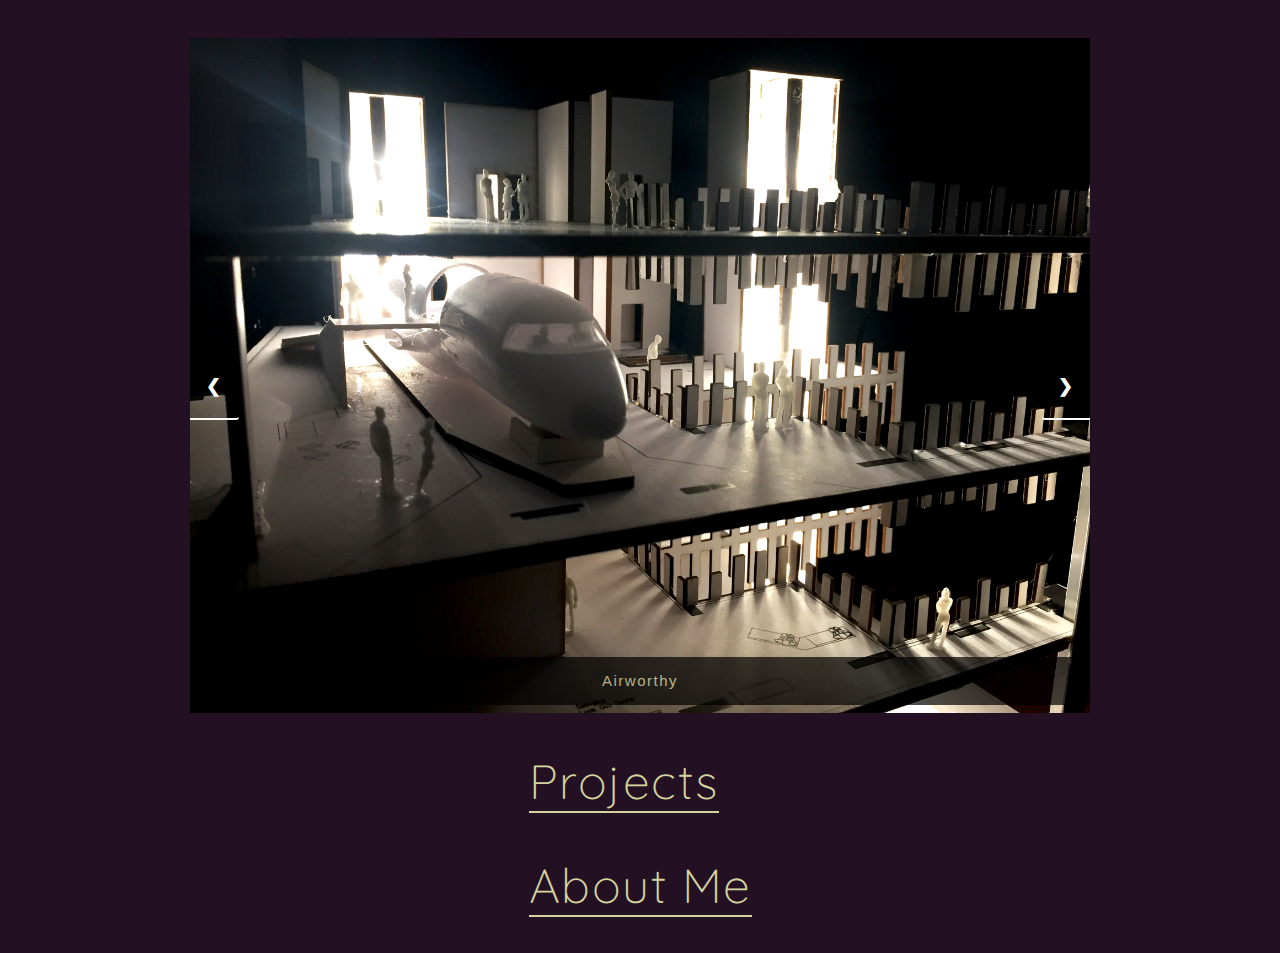
<file: index.html>
<!DOCTYPE html>
<html lang="en-US">

<head>
	<meta name="generator" content="Hugo 0.41" />
    <meta charset="utf-8">
    <meta http-equiv="X-UA-Compatible" content="chrome=1">
    <meta name="HandheldFriendly" content="True">
    <meta name="MobileOptimized" content="320">
    <meta name="viewport" content="width=device-width, initial-scale=1.0">
    <meta name="referrer" content="no-referrer">
    
    <meta name="description" content="Call me Sam, a theme for Hugo.">
    
    <meta name="twitter:card" content="summary">
    <meta name="twitter:domain" content="https://emilyhesketh.github.io">
    
    <meta name="twitter:image" content="https://emilyhesketh.github.io/tn.png">
    <meta name="twitter:title" property="og:title" itemprop="title name" content="Emily Hesketh Portfolio">
    <meta name="twitter:description" property="og:description" itemprop="description" content="Call me Sam, a theme for Hugo.">
    <meta name="og:type" content="website">
    <meta name="og:url" content="https://emilyhesketh.github.io">
    <meta name="og:image" itemprop="image primaryImageOfPage" content="https://emilyhesketh.github.io/tn.png">
    
    <title>Emily Hesketh Portfolio</title>
    <link rel="shortcut icon" href="https://emilyhesketh.github.io/favicon.ico" id="favicon">
    <link rel="stylesheet" href="https://emilyhesketh.github.io/css/style.css">
    
    <link rel="stylesheet" href="https://fonts.googleapis.com/css?family=Quicksand">
	
    
    <script src="https://code.jquery.com/jquery-3.2.1.min.js" integrity="sha256-hwg4gsxgFZhOsEEamdOYGBf13FyQuiTwlAQgxVSNgt4="
        crossorigin="anonymous"></script>
    
    

</head>

</html>
<body><div class="margin-top"></div><div class="section"><!DOCTYPE html>
<html>
<head>
<meta name="viewport" content="width=device-width, initial-scale=1">
<style>
* {box-sizing: border-box}
body {font-family: Verdana, sans-serif; margin:0}
.mySlides {display: none}
img {vertical-align: middle;}

 
.slideshow-container {
  margin-top: 100px;
  max-width: 900px;
  position: relative;
  margin: auto;
}

 
.prev, .next {
  cursor: pointer;
  position: absolute;
  top: 50%;
  width: auto;
  padding: 16px;
  margin-top: -22px;
  color: white;
  font-weight: bold;
  font-size: 18px;
  transition: 0.6s ease;
  border-radius: 0 3px 3px 0;
}

 
.next {
  right: 0;
  border-radius: 3px 0 0 3px;
}

 
.prev:hover, .next:hover {
  background-color: rgba(0,0,0,0.8);
}
.text a {
  border-style: none;
}

 
.text {
  color: #f2f2f2;
  font-size: 15px;
  padding: 8px 12px;
  background-color: #000;
  opacity: 0.7;
  position: absolute;
  bottom: 8px;
  width: 100%;
  text-align: center;
}

 
.numbertext {
  color: #f2f2f2;
  font-size: 12px;
  padding: 8px 12px;
  position: absolute;
  top: 0;
}


 
.fade {
  -webkit-animation-name: fade;
  -webkit-animation-duration: 1.5s;
  animation-name: fade;
  animation-duration: 1.5s;
}

@-webkit-keyframes fade {
  from {opacity: .4} 
  to {opacity: 1}
}

@keyframes fade {
  from {opacity: .4} 
  to {opacity: 1}
}

 
@media only screen and (max-width: 300px) {
  .prev, .next,.text {font-size: 11px}
}
</style>
</head>
<body>

<div class="slideshow-container">

<div class="mySlides fade">
  <img src="1.jpg" style="width:100%">
  <div class="text"><a href="/projects/airworthy">Airworthy</a></div>
</div>

<div class="mySlides fade">
  <img src="2.jpg" style="width:100%">
  <div class="text"><a href="/projects/airworthy">Airworthy</a></div>
</div>

<div class="mySlides fade">
  <img src="3.jpg" style="width:100%">
  <div class="text"><a href="/projects/airworthy">Airworthy</a></div>
</div>

<div class="mySlides fade">
  <img src="4.jpg" style="width:100%">
  <div class="text"><a href="/projects/airworthy">Airworthy</a></div>
</div>

<a class="prev" onclick="plusSlides(-1)">&#10094;</a>
<a class="next" onclick="plusSlides(1)">&#10095;</a>

</div>
<br>

<div style="text-align:center">
  <span class="dot" onclick="currentSlide(1)"></span> 
  <span class="dot" onclick="currentSlide(2)"></span> 
  <span class="dot" onclick="currentSlide(3)"></span> 
</div>

<script>
var slideIndex = 1;
showSlides(slideIndex);

function plusSlides(n) {
  showSlides(slideIndex += n);
}

function currentSlide(n) {
  showSlides(slideIndex = n);
}

function showSlides(n) {
  var i;
  var slides = document.getElementsByClassName("mySlides");
  var dots = document.getElementsByClassName("dot");
  if (n > slides.length) {slideIndex = 1}    
  if (n < 1) {slideIndex = slides.length}
  for (i = 0; i < slides.length; i++) {
      slides[i].style.display = "none";  
  }
  for (i = 0; i < dots.length; i++) {
      dots[i].className = dots[i].className.replace(" active", "");
  }
  slides[slideIndex-1].style.display = "block";  
  dots[slideIndex-1].className += " active";
}
</script>

</body>
</html> 
</div><div class="section">
<div id="big-link"> <a href="/projects">Projects</a></div><div id="big-link"> <a href="/about/about_me">About Me</a></div>
</div></body>
</file>
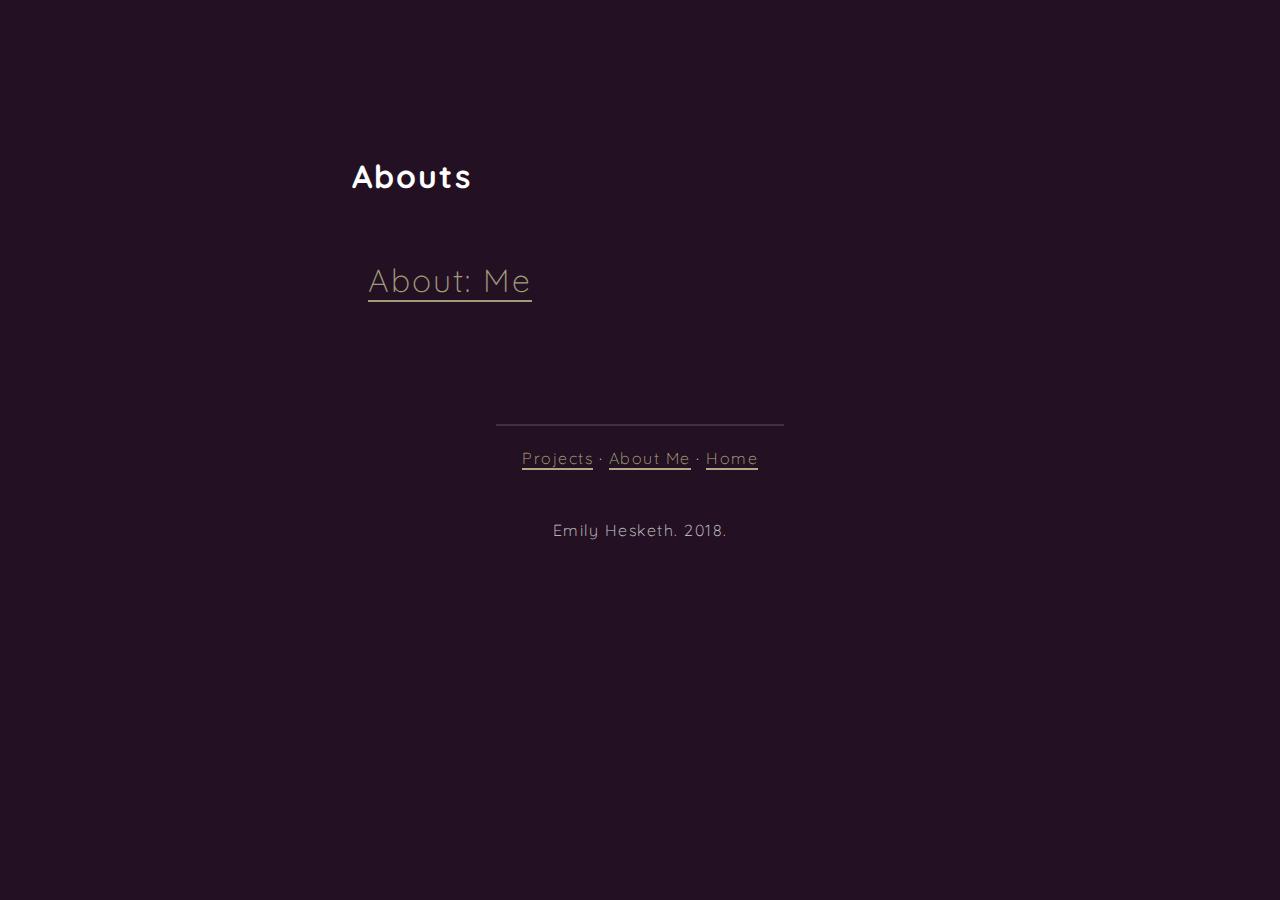
<file: about/index.html>
<!DOCTYPE html>
<html lang="en-US">

<head>
    <meta charset="utf-8">
    <meta http-equiv="X-UA-Compatible" content="chrome=1">
    <meta name="HandheldFriendly" content="True">
    <meta name="MobileOptimized" content="320">
    <meta name="viewport" content="width=device-width, initial-scale=1.0">
    <meta name="referrer" content="no-referrer">
    
    <meta name="description" content="Call me Sam, a theme for Hugo.">
    
    <meta name="twitter:card" content="summary">
    <meta name="twitter:domain" content="https://emilyhesketh.github.io">
    
    <meta name="twitter:image" content="https://emilyhesketh.github.io/tn.png">
    <meta name="twitter:title" property="og:title" itemprop="title name" content="Emily Hesketh Portfolio">
    <meta name="twitter:description" property="og:description" itemprop="description" content="Call me Sam, a theme for Hugo.">
    <meta name="og:type" content="website">
    <meta name="og:url" content="https://emilyhesketh.github.io">
    <meta name="og:image" itemprop="image primaryImageOfPage" content="https://emilyhesketh.github.io/tn.png">
    
    <title>Emily Hesketh Portfolio</title>
    <link rel="shortcut icon" href="https://emilyhesketh.github.io/favicon.ico" id="favicon">
    <link rel="stylesheet" href="https://emilyhesketh.github.io/css/style.css">
    
    <link rel="stylesheet" href="https://fonts.googleapis.com/css?family=Quicksand">
	
    
    <script src="https://code.jquery.com/jquery-3.2.1.min.js" integrity="sha256-hwg4gsxgFZhOsEEamdOYGBf13FyQuiTwlAQgxVSNgt4="
        crossorigin="anonymous"></script>
    
    

</head>

</html>
<body><div class="wrap"><div class="section" id="content"><h1>Abouts</h1><p></p><li>
<a href="https://emilyhesketh.github.io/about/about_me/">About: Me</a></li></div><div class="section bottom-menu"><hr/><p><a href="/projects">Projects</a>


&#183; <a href="/about/about_me">About Me</a>

&#183; <a href="https://emilyhesketh.github.io">Home</a></p></div><div class="section footer">Emily Hesketh. 2018.</div></div></body>
</file>
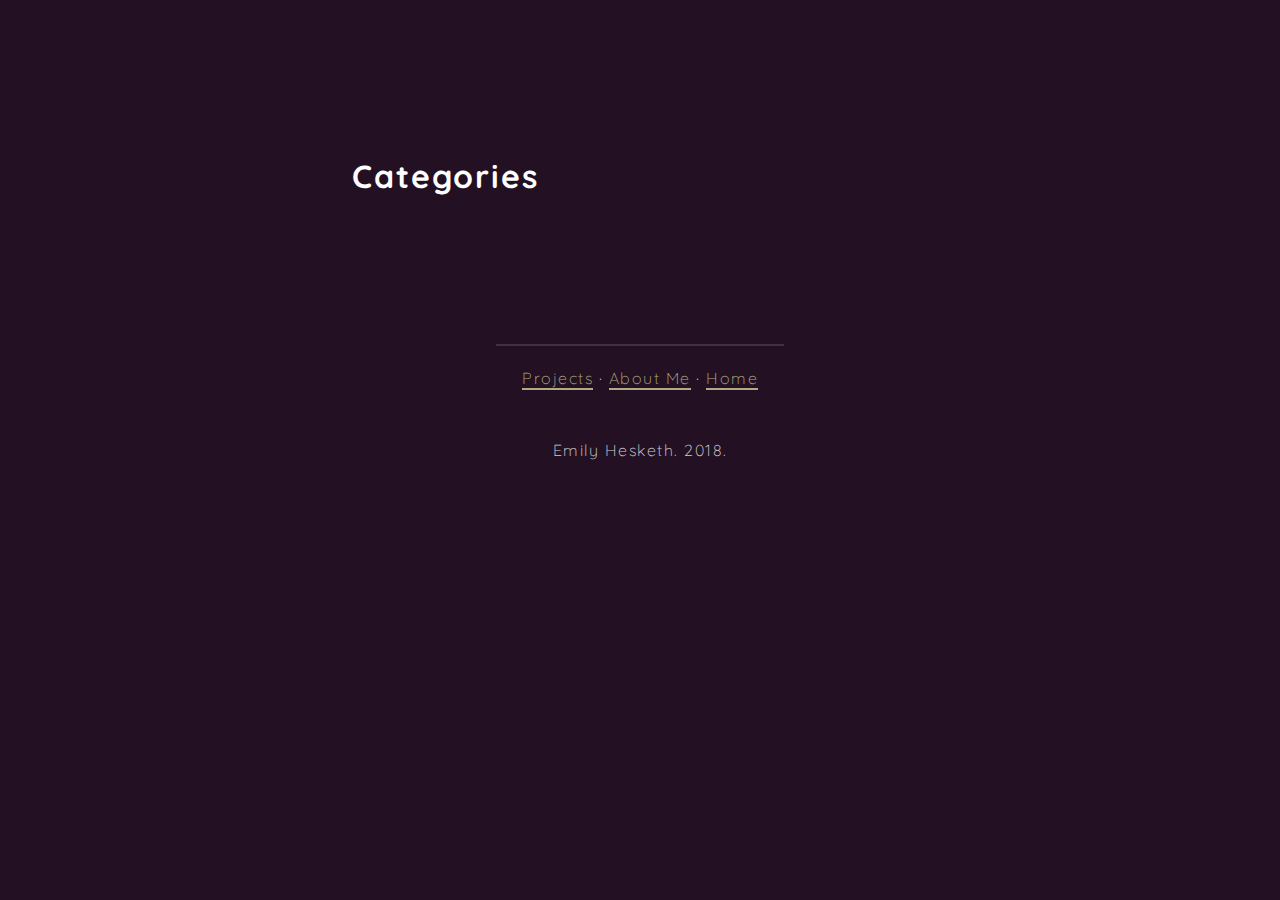
<file: categories/index.html>
<!DOCTYPE html>
<html lang="en-US">

<head>
    <meta charset="utf-8">
    <meta http-equiv="X-UA-Compatible" content="chrome=1">
    <meta name="HandheldFriendly" content="True">
    <meta name="MobileOptimized" content="320">
    <meta name="viewport" content="width=device-width, initial-scale=1.0">
    <meta name="referrer" content="no-referrer">
    
    <meta name="description" content="Call me Sam, a theme for Hugo.">
    
    <meta name="twitter:card" content="summary">
    <meta name="twitter:domain" content="https://emilyhesketh.github.io">
    
    <meta name="twitter:image" content="https://emilyhesketh.github.io/tn.png">
    <meta name="twitter:title" property="og:title" itemprop="title name" content="Emily Hesketh Portfolio">
    <meta name="twitter:description" property="og:description" itemprop="description" content="Call me Sam, a theme for Hugo.">
    <meta name="og:type" content="website">
    <meta name="og:url" content="https://emilyhesketh.github.io">
    <meta name="og:image" itemprop="image primaryImageOfPage" content="https://emilyhesketh.github.io/tn.png">
    
    <title>Emily Hesketh Portfolio</title>
    <link rel="shortcut icon" href="https://emilyhesketh.github.io/favicon.ico" id="favicon">
    <link rel="stylesheet" href="https://emilyhesketh.github.io/css/style.css">
    
    <link rel="stylesheet" href="https://fonts.googleapis.com/css?family=Quicksand">
	
    
    <script src="https://code.jquery.com/jquery-3.2.1.min.js" integrity="sha256-hwg4gsxgFZhOsEEamdOYGBf13FyQuiTwlAQgxVSNgt4="
        crossorigin="anonymous"></script>
    
    

</head>

</html>
<body><div class="wrap"><div class="section" id="content"><h1>Categories</h1><p></p></div><div class="section bottom-menu"><hr/><p><a href="/projects">Projects</a>


&#183; <a href="/about/about_me">About Me</a>

&#183; <a href="https://emilyhesketh.github.io">Home</a></p></div><div class="section footer">Emily Hesketh. 2018.</div></div></body>
</file>
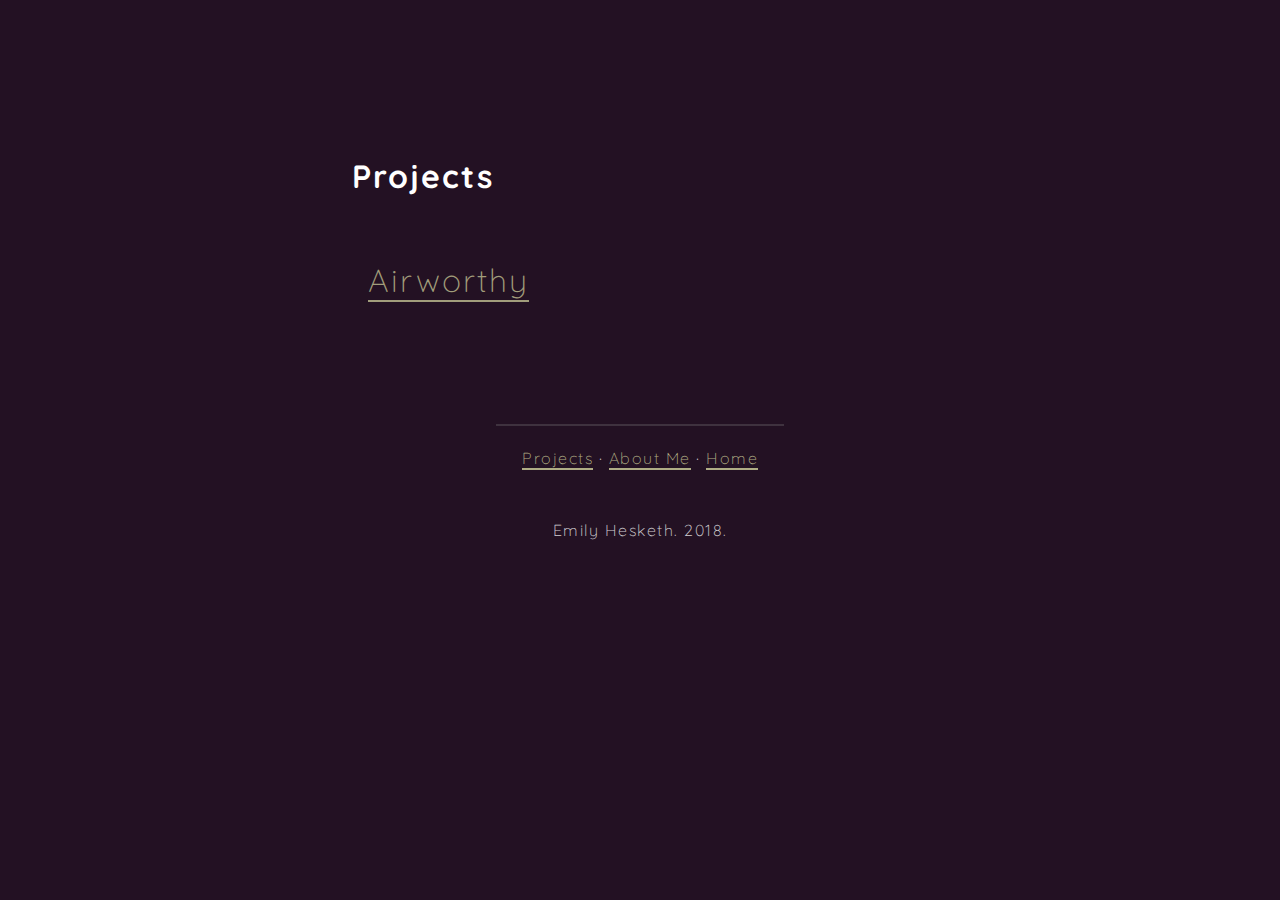
<file: projects/index.html>
<!DOCTYPE html>
<html lang="en-US">

<head>
    <meta charset="utf-8">
    <meta http-equiv="X-UA-Compatible" content="chrome=1">
    <meta name="HandheldFriendly" content="True">
    <meta name="MobileOptimized" content="320">
    <meta name="viewport" content="width=device-width, initial-scale=1.0">
    <meta name="referrer" content="no-referrer">
    
    <meta name="description" content="Call me Sam, a theme for Hugo.">
    
    <meta name="twitter:card" content="summary">
    <meta name="twitter:domain" content="https://emilyhesketh.github.io">
    
    <meta name="twitter:image" content="https://emilyhesketh.github.io/tn.png">
    <meta name="twitter:title" property="og:title" itemprop="title name" content="Emily Hesketh Portfolio">
    <meta name="twitter:description" property="og:description" itemprop="description" content="Call me Sam, a theme for Hugo.">
    <meta name="og:type" content="website">
    <meta name="og:url" content="https://emilyhesketh.github.io">
    <meta name="og:image" itemprop="image primaryImageOfPage" content="https://emilyhesketh.github.io/tn.png">
    
    <title>Emily Hesketh Portfolio</title>
    <link rel="shortcut icon" href="https://emilyhesketh.github.io/favicon.ico" id="favicon">
    <link rel="stylesheet" href="https://emilyhesketh.github.io/css/style.css">
    
    <link rel="stylesheet" href="https://fonts.googleapis.com/css?family=Quicksand">
	
    
    <script src="https://code.jquery.com/jquery-3.2.1.min.js" integrity="sha256-hwg4gsxgFZhOsEEamdOYGBf13FyQuiTwlAQgxVSNgt4="
        crossorigin="anonymous"></script>
    
    

</head>

</html>
<body><div class="wrap"><div class="section" id="content"><h1>Projects</h1><p></p><li>
<a href="https://emilyhesketh.github.io/projects/airworthy/">Airworthy</a></li></div><div class="section bottom-menu"><hr/><p><a href="/projects">Projects</a>


&#183; <a href="/about/about_me">About Me</a>

&#183; <a href="https://emilyhesketh.github.io">Home</a></p></div><div class="section footer">Emily Hesketh. 2018.</div></div></body>
</file>
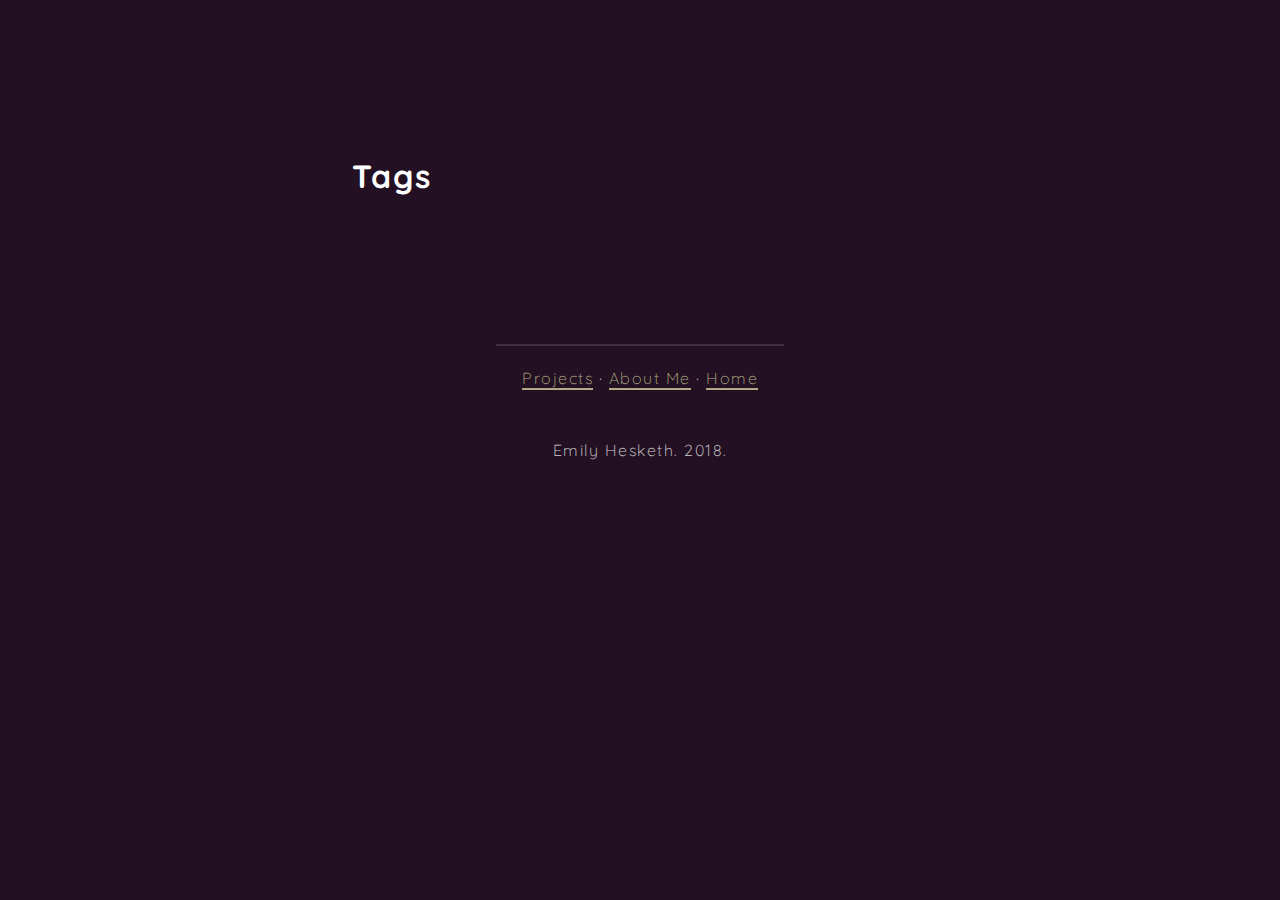
<file: tags/index.html>
<!DOCTYPE html>
<html lang="en-US">

<head>
    <meta charset="utf-8">
    <meta http-equiv="X-UA-Compatible" content="chrome=1">
    <meta name="HandheldFriendly" content="True">
    <meta name="MobileOptimized" content="320">
    <meta name="viewport" content="width=device-width, initial-scale=1.0">
    <meta name="referrer" content="no-referrer">
    
    <meta name="description" content="Call me Sam, a theme for Hugo.">
    
    <meta name="twitter:card" content="summary">
    <meta name="twitter:domain" content="https://emilyhesketh.github.io">
    
    <meta name="twitter:image" content="https://emilyhesketh.github.io/tn.png">
    <meta name="twitter:title" property="og:title" itemprop="title name" content="Emily Hesketh Portfolio">
    <meta name="twitter:description" property="og:description" itemprop="description" content="Call me Sam, a theme for Hugo.">
    <meta name="og:type" content="website">
    <meta name="og:url" content="https://emilyhesketh.github.io">
    <meta name="og:image" itemprop="image primaryImageOfPage" content="https://emilyhesketh.github.io/tn.png">
    
    <title>Emily Hesketh Portfolio</title>
    <link rel="shortcut icon" href="https://emilyhesketh.github.io/favicon.ico" id="favicon">
    <link rel="stylesheet" href="https://emilyhesketh.github.io/css/style.css">
    
    <link rel="stylesheet" href="https://fonts.googleapis.com/css?family=Quicksand">
	
    
    <script src="https://code.jquery.com/jquery-3.2.1.min.js" integrity="sha256-hwg4gsxgFZhOsEEamdOYGBf13FyQuiTwlAQgxVSNgt4="
        crossorigin="anonymous"></script>
    
    

</head>

</html>
<body><div class="wrap"><div class="section" id="content"><h1>Tags</h1><p></p></div><div class="section bottom-menu"><hr/><p><a href="/projects">Projects</a>


&#183; <a href="/about/about_me">About Me</a>

&#183; <a href="https://emilyhesketh.github.io">Home</a></p></div><div class="section footer">Emily Hesketh. 2018.</div></div></body>
</file>
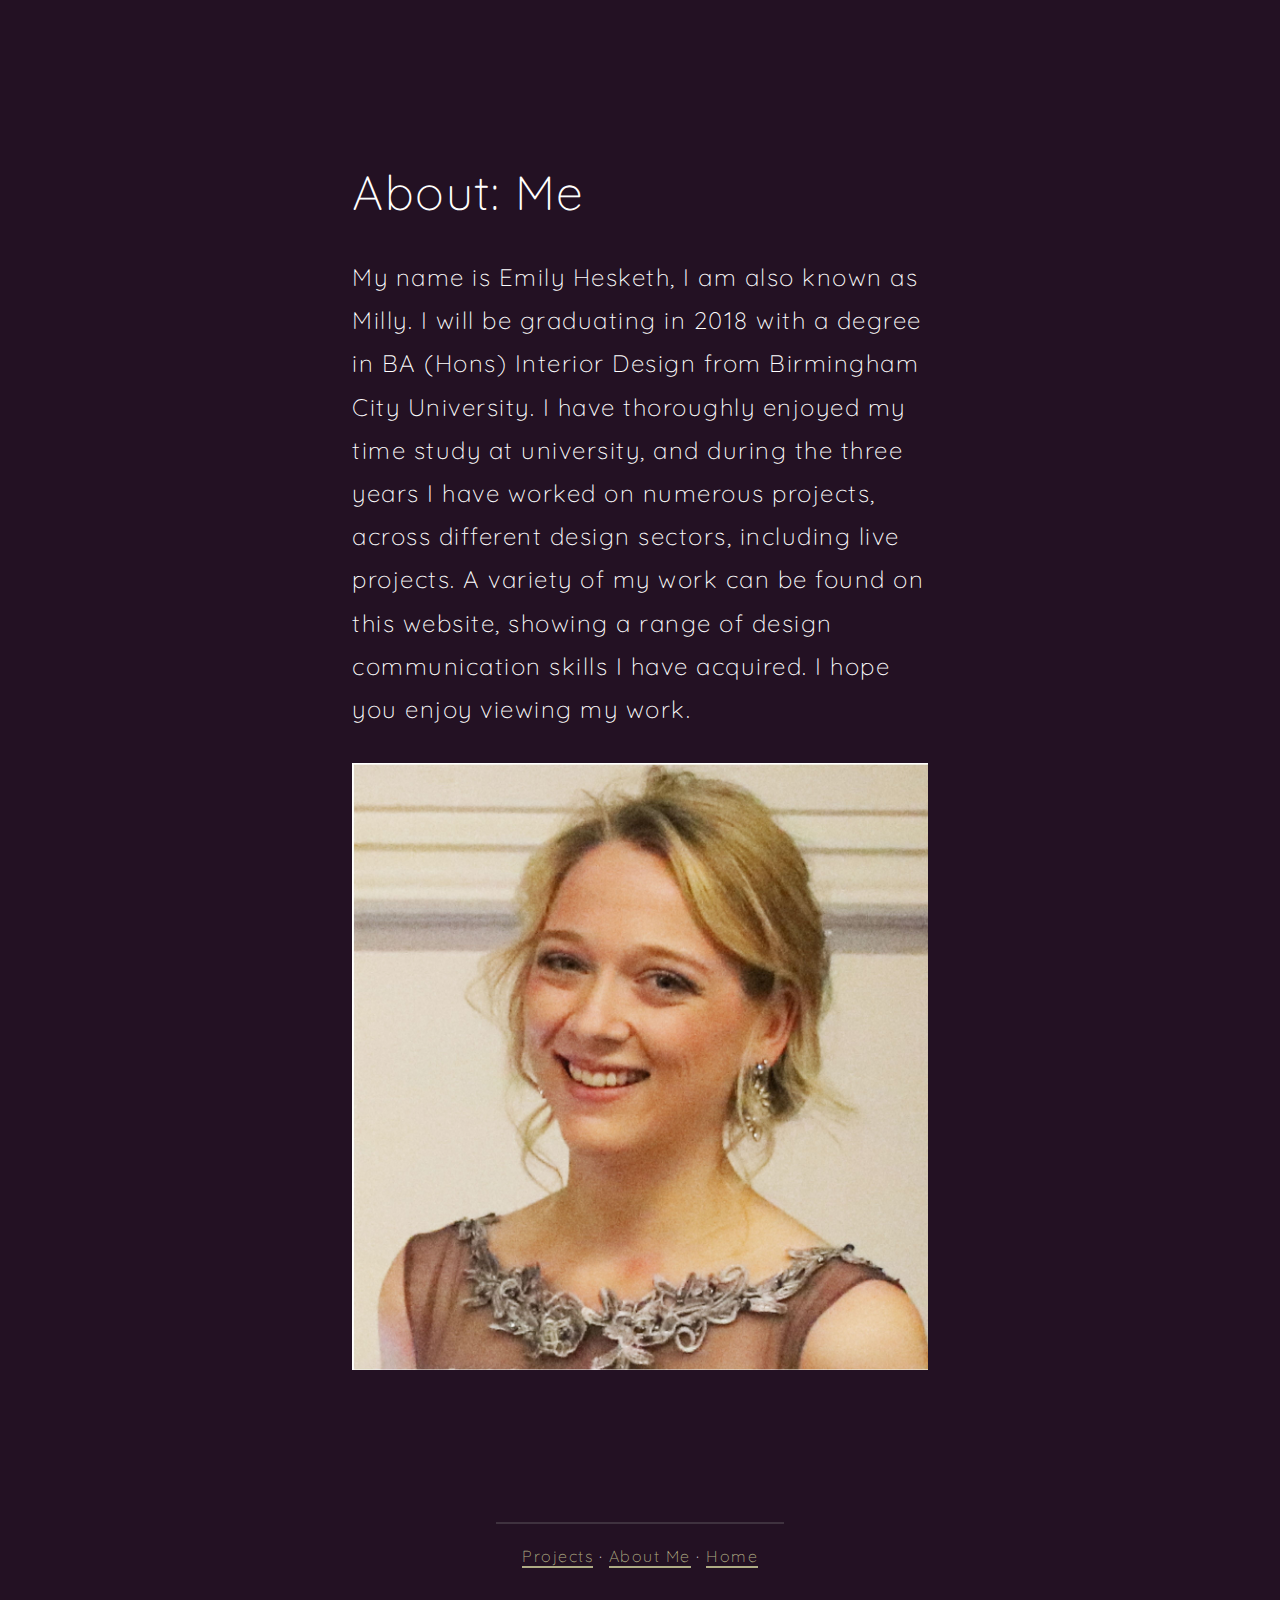
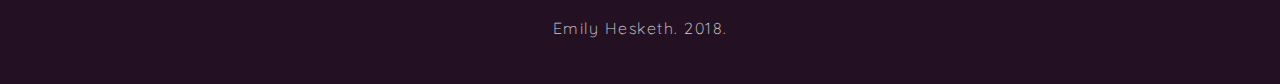
<file: about/about_me/index.html>
<!DOCTYPE html>
<html lang="en-US">

<head>
    <meta charset="utf-8">
    <meta http-equiv="X-UA-Compatible" content="chrome=1">
    <meta name="HandheldFriendly" content="True">
    <meta name="MobileOptimized" content="320">
    <meta name="viewport" content="width=device-width, initial-scale=1.0">
    <meta name="referrer" content="no-referrer">
    
    <meta name="description" content="Call me Sam, a theme for Hugo.">
    
    <meta name="twitter:card" content="summary">
    <meta name="twitter:domain" content="https://emilyhesketh.github.io">
    
    <meta name="twitter:image" content="https://emilyhesketh.github.io/tn.png">
    <meta name="twitter:title" property="og:title" itemprop="title name" content="Emily Hesketh Portfolio">
    <meta name="twitter:description" property="og:description" itemprop="description" content="Call me Sam, a theme for Hugo.">
    <meta name="og:type" content="website">
    <meta name="og:url" content="https://emilyhesketh.github.io">
    <meta name="og:image" itemprop="image primaryImageOfPage" content="https://emilyhesketh.github.io/tn.png">
    
    <title>Emily Hesketh Portfolio</title>
    <link rel="shortcut icon" href="https://emilyhesketh.github.io/favicon.ico" id="favicon">
    <link rel="stylesheet" href="https://emilyhesketh.github.io/css/style.css">
    
    <link rel="stylesheet" href="https://fonts.googleapis.com/css?family=Quicksand">
	
    
    <script src="https://code.jquery.com/jquery-3.2.1.min.js" integrity="sha256-hwg4gsxgFZhOsEEamdOYGBf13FyQuiTwlAQgxVSNgt4="
        crossorigin="anonymous"></script>
    
    

</head>

</html>
<body><div class="wrap"><div class="section" id="title">About: Me</div><div class="section" id="content"><p>My name is Emily Hesketh, I am also known as Milly. I will be graduating in 2018 with a degree in BA (Hons) Interior Design from Birmingham City University.
I have thoroughly enjoyed my time study at university, and during the three years I have worked on numerous projects, across different design sectors, including live projects. A variety of my work can be found on this website, showing a range of design communication skills I have acquired.
I hope you enjoy viewing my work.
<img src="/milly.jpg" alt="Final Board" title="Portrait" /></p>
</div><div class="section bottom-menu"><hr/><p><a href="/projects">Projects</a>


&#183; <a href="/about/about_me">About Me</a>

&#183; <a href="https://emilyhesketh.github.io">Home</a></p></div><div class="section footer">Emily Hesketh. 2018.</div></div></body>
</file>
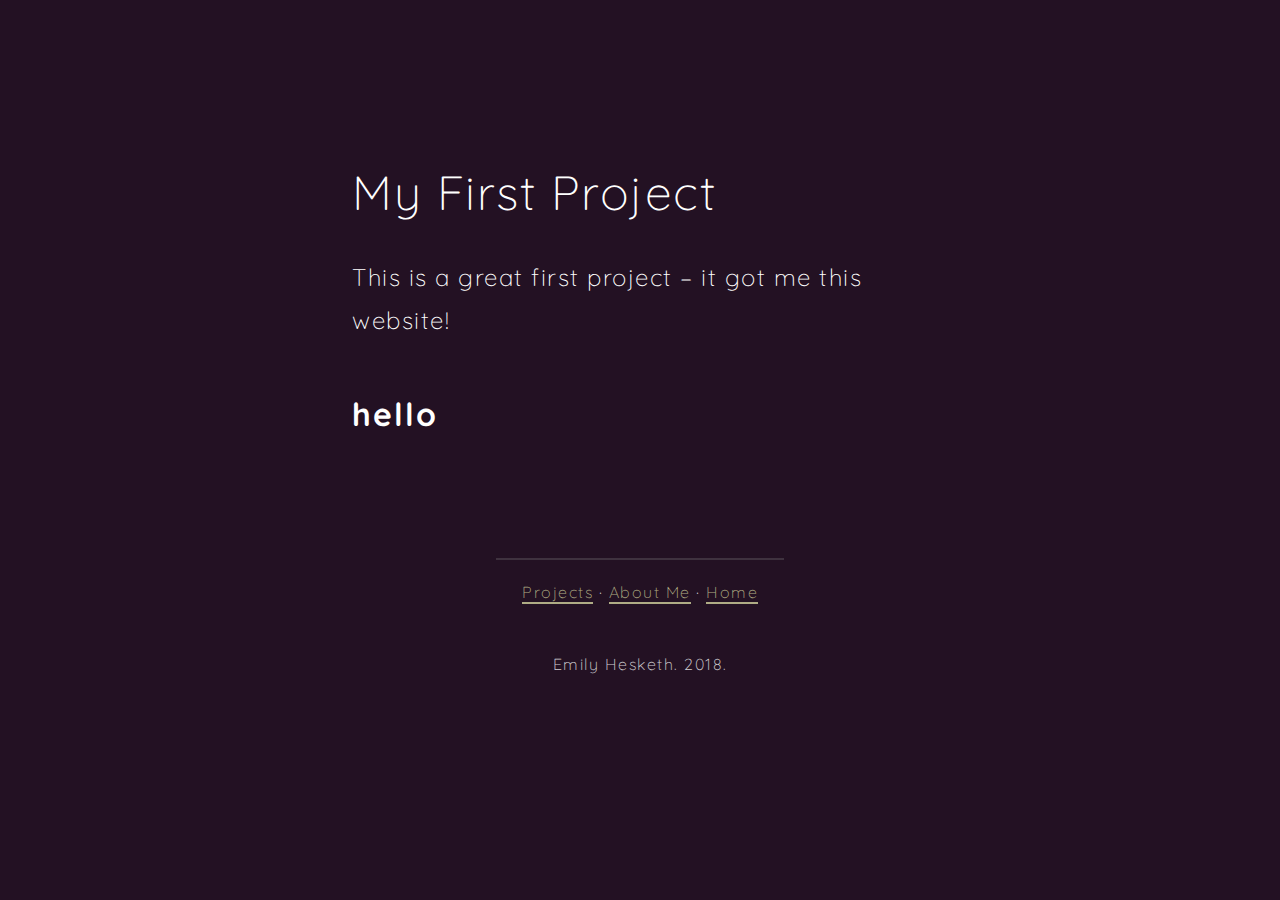
<file: projects/my-first-project/index.html>
<!DOCTYPE html>
<html lang="en-US">

<head>
    <meta charset="utf-8">
    <meta http-equiv="X-UA-Compatible" content="chrome=1">
    <meta name="HandheldFriendly" content="True">
    <meta name="MobileOptimized" content="320">
    <meta name="viewport" content="width=device-width, initial-scale=1.0">
    <meta name="referrer" content="no-referrer">
    
    <meta name="description" content="Call me Sam, a theme for Hugo.">
    
    <meta name="twitter:card" content="summary">
    <meta name="twitter:domain" content="https://emilyhesketh.github.io">
    
    <meta name="twitter:image" content="https://emilyhesketh.github.io/tn.png">
    <meta name="twitter:title" property="og:title" itemprop="title name" content="Emily Hesketh Portfolio">
    <meta name="twitter:description" property="og:description" itemprop="description" content="Call me Sam, a theme for Hugo.">
    <meta name="og:type" content="website">
    <meta name="og:url" content="https://emilyhesketh.github.io">
    <meta name="og:image" itemprop="image primaryImageOfPage" content="https://emilyhesketh.github.io/tn.png">
    
    <title>Emily Hesketh Portfolio</title>
    <link rel="shortcut icon" href="https://emilyhesketh.github.io/favicon.ico" id="favicon">
    <link rel="stylesheet" href="https://emilyhesketh.github.io/css/style.css">
    
    <link rel="stylesheet" href="https://fonts.googleapis.com/css?family=Quicksand">
	
    
    <script src="https://code.jquery.com/jquery-3.2.1.min.js" integrity="sha256-hwg4gsxgFZhOsEEamdOYGBf13FyQuiTwlAQgxVSNgt4="
        crossorigin="anonymous"></script>
    
    

</head>

</html>
<body><div class="wrap"><div class="section" id="title">My First Project</div><div class="section" id="content">

<p>This is a great first project &ndash; it got me this website!</p>

<h1 id="hello">hello</h1>
</div><div class="section bottom-menu"><hr/><p><a href="/projects">Projects</a>


&#183; <a href="/about/about_me">About Me</a>

&#183; <a href="https://emilyhesketh.github.io">Home</a></p></div><div class="section footer">Emily Hesketh. 2018.</div></div></body>
</file>
